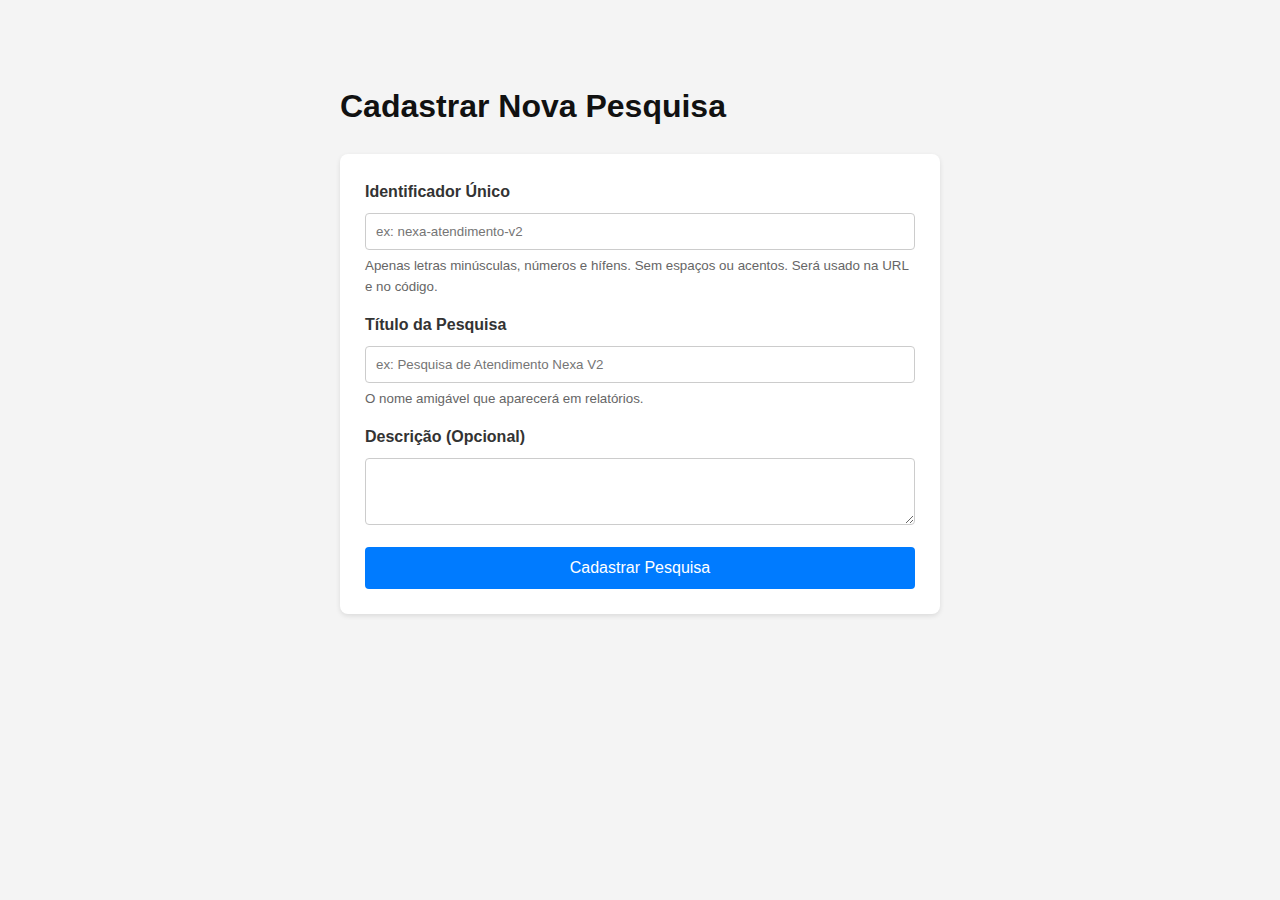
<file: admin.html>
<!DOCTYPE html>
<html lang="pt-br">
<head>
    <meta charset="UTF-8">
    <meta name="viewport" content="width=device-width, initial-scale=1.0">
    <title>Admin - Cadastrar Nova Pesquisa</title>
    <style>
        body { font-family: -apple-system, BlinkMacSystemFont, "Segoe UI", Roboto, Helvetica, Arial, sans-serif; line-height: 1.6; color: #333; max-width: 600px; margin: 40px auto; padding: 20px; background-color: #f4f4f4; }
        h1 { color: #111; }
        form { background: #fff; padding: 25px; border-radius: 8px; box-shadow: 0 2px 5px rgba(0,0,0,0.1); }
        label { display: block; margin-bottom: 8px; font-weight: bold; }
        input[type="text"], textarea { width: 100%; padding: 10px; border: 1px solid #ccc; border-radius: 4px; box-sizing: border-box; margin-bottom: 15px; }
        small { display: block; margin-top: -10px; margin-bottom: 15px; color: #666; }
        button { background-color: #007bff; color: white; padding: 12px 20px; border: none; border-radius: 4px; cursor: pointer; width: 100%; font-size: 16px; }
        button:hover { background-color: #0056b3; }
        #message { margin-top: 20px; padding: 15px; border-radius: 4px; display: none; }
        .success { background-color: #d4edda; color: #155724; border: 1px solid #c3e6cb; }
        .error { background-color: #f8d7da; color: #721c24; border: 1px solid #f5c6cb; }
    </style>
</head>
<body>

    <h1>Cadastrar Nova Pesquisa</h1>
    <form id="surveyForm">
        <div>
            <label for="identificador">Identificador Único</label>
            <input type="text" id="identificador" name="identificador" required pattern="^[a-z0-9-]+$" placeholder="ex: nexa-atendimento-v2">
            <small>Apenas letras minúsculas, números e hífens. Sem espaços ou acentos. Será usado na URL e no código.</small>
        </div>
        <div>
            <label for="titulo">Título da Pesquisa</label>
            <input type="text" id="titulo" name="titulo" required placeholder="ex: Pesquisa de Atendimento Nexa V2">
            <small>O nome amigável que aparecerá em relatórios.</small>
        </div>
        <div>
            <label for="descricao">Descrição (Opcional)</label>
            <textarea id="descricao" name="descricao" rows="3"></textarea>
        </div>
        <button type="submit">Cadastrar Pesquisa</button>
    </form>

    <div id="message"></div>

    <script>
        document.getElementById('surveyForm').addEventListener('submit', function(event) {
            event.preventDefault(); // Impede o recarregamento da página

            // --- Camada Simples de Segurança ---
            // Pede uma senha antes de enviar. É simples, mas impede o acesso casual.
            const password = prompt("Por favor, digite a senha de administrador:");
            if (!password) {
                return; // Usuário cancelou
            }

            const messageDiv = document.getElementById('message');
            messageDiv.style.display = 'none';

            const formData = {
                identificador_unico: document.getElementById('identificador').value,
                titulo: document.getElementById('titulo').value,
                descricao: document.getElementById('descricao').value,
                senha: password // Envia a senha para o backend verificar
            };

            // Envia os dados para o novo endpoint no backend
            fetch('https://api.cortix.info/api/pesquisas', {
                method: 'POST',
                headers: {
                    'Content-Type': 'application/json'
                },
                body: JSON.stringify(formData)
            })
            .then(response => {
                if (!response.ok) {
                    // Tenta ler a mensagem de erro do backend
                    return response.json().then(err => {
                        throw new Error(err.detail || 'Ocorreu um erro no servidor.');
                    });
                }
                return response.json();
            })
            .then(data => {
                messageDiv.className = 'success';
                messageDiv.textContent = `Sucesso! Pesquisa cadastrada com ID: ${data.id}. Identificador: '${data.identificador_unico}'`;
                messageDiv.style.display = 'block';
                document.getElementById('surveyForm').reset(); // Limpa o formulário
            })
            .catch(error => {
                messageDiv.className = 'error';
                messageDiv.textContent = 'Erro: ' + error.message;
                messageDiv.style.display = 'block';
            });
        });
    </script>
</body>
</html>
</file>
